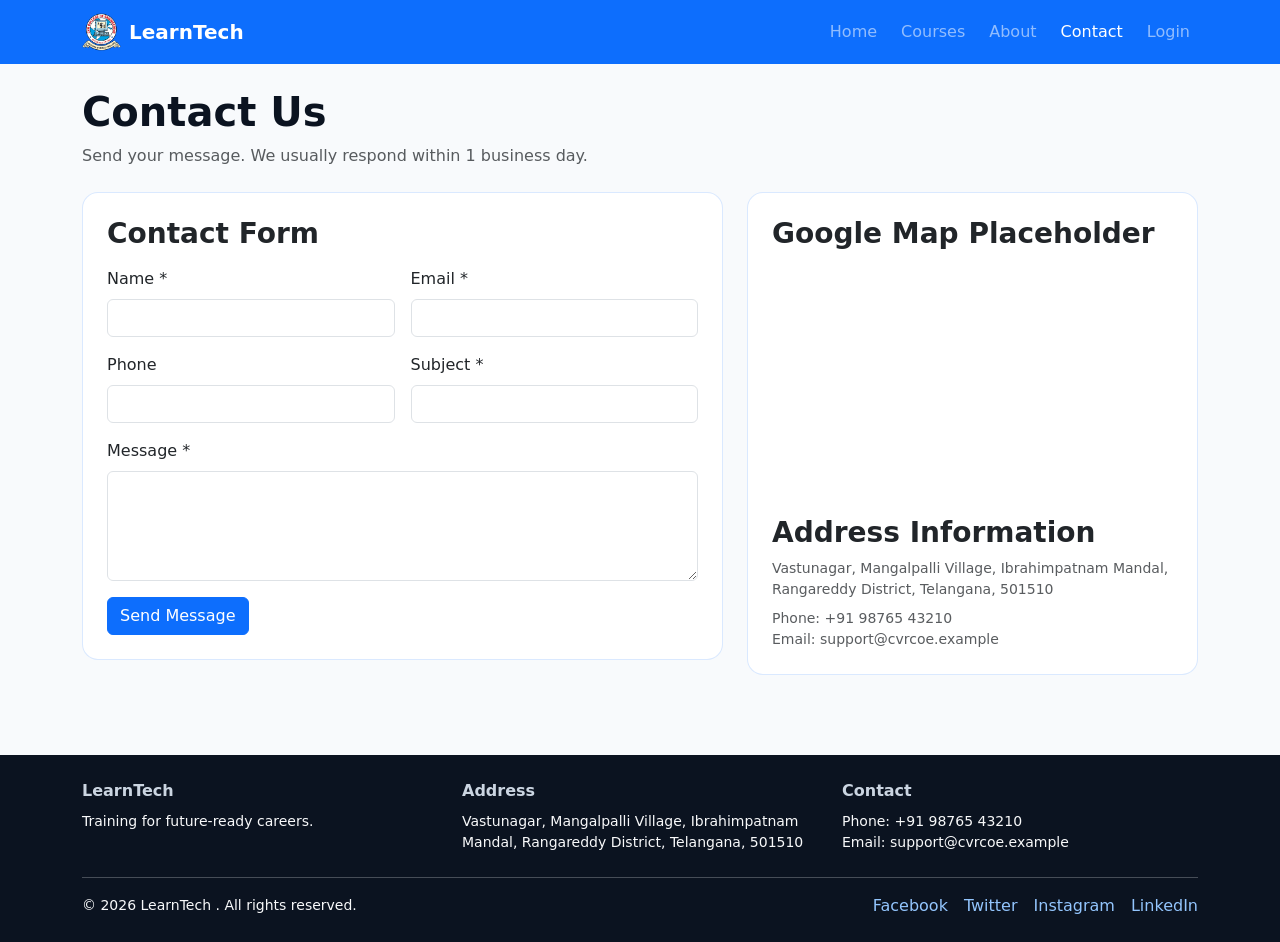
<file: contact.html>
<!doctype html>
<html lang="en">
  <head>
    <meta charset="utf-8" />
    <meta name="viewport" content="width=device-width, initial-scale=1" />
    <title>Online Course Registration Portal - Contact</title>
    <link
      href="https://cdn.jsdelivr.net/npm/bootstrap@5.3.3/dist/css/bootstrap.min.css"
      rel="stylesheet"
    />
    <link rel="stylesheet" href="css/styles.css" />
  </head>
  <body>
    <nav class="navbar navbar-expand-lg navbar-dark bg-primary sticky-top">
      <div class="container">
        <a
          class="navbar-brand d-flex align-items-center gap-2"
          href="index.html"
        >
          <img alt="Institute logo" src="./images/cvr.webp" />
          <span class="fw-semibold">LearnTech</span>
        </a>
        <button
          class="navbar-toggler"
          type="button"
          data-bs-toggle="collapse"
          data-bs-target="#navbarsExample"
          aria-controls="navbarsExample"
          aria-expanded="false"
          aria-label="Toggle navigation"
        >
          <span class="navbar-toggler-icon"></span>
        </button>
        <div class="collapse navbar-collapse" id="navbarsExample">
          <ul class="navbar-nav ms-auto mb-2 mb-lg-0 gap-lg-2">
            <li class="nav-item">
              <a class="nav-link" href="index.html">Home</a>
            </li>
            <li class="nav-item">
              <a class="nav-link" href="courses.html">Courses</a>
            </li>
            <li class="nav-item">
              <a class="nav-link" href="about.html">About</a>
            </li>
            <li class="nav-item">
              <a class="nav-link active" aria-current="page" href="contact.html"
                >Contact</a
              >
            </li>
            <li class="nav-item">
              <a
                class="nav-link"
                href="#login"
                data-bs-toggle="modal"
                data-bs-target="#loginModal"
                >Login</a
              >
            </li>
          </ul>
        </div>
      </div>
    </nav>

    <main class="container py-4">
      <section class="mb-4">
        <h1 class="fw-bold">Contact Us</h1>
        <p class="text-muted">
          Send your message. We usually respond within 1 business day.
        </p>
      </section>

      <section class="row g-4 mb-4">
        <div class="col-lg-7">
          <div class="card course-card p-4">
            <h3 class="fw-bold mb-3">Contact Form</h3>

            <form id="contactForm" class="row g-3">
              <div class="col-md-6">
                <label class="form-label" for="cName">Name *</label>
                <input type="text" class="form-control" id="cName" required />
              </div>
              <div class="col-md-6">
                <label class="form-label" for="cEmail">Email *</label>
                <input type="email" class="form-control" id="cEmail" required />
              </div>
              <div class="col-md-6">
                <label class="form-label" for="cPhone">Phone</label>
                <input type="tel" class="form-control" id="cPhone" />
              </div>
              <div class="col-md-6">
                <label class="form-label" for="cSubject">Subject *</label>
                <input
                  type="text"
                  class="form-control"
                  id="cSubject"
                  required
                />
              </div>
              <div class="col-12">
                <label class="form-label" for="cMessage">Message *</label>
                <textarea
                  class="form-control"
                  id="cMessage"
                  rows="4"
                  required
                ></textarea>
              </div>

              <div class="col-12 d-flex flex-wrap gap-2 align-items-center">
                <button type="submit" class="btn btn-brand text-white">
                  Send Message
                </button>
                <div
                  id="contactAlert"
                  class="alert alert-success d-none mb-0"
                  role="alert"
                >
                  Message sent successfully!
                </div>
              </div>
            </form>
          </div>
        </div>

        <div class="col-lg-5">
          <div class="card course-card p-4 h-100">
            <h3 class="fw-bold mb-3">Google Map Placeholder</h3>
            <div class="ratio ratio-16x9">
              <iframe src="https://www.google.com/maps/embed?pb=!1m18!1m12!1m3!1d1905.7290179163736!2d78.5952573292382!3d17.196555298303426!2m3!1f0!2f0!3f0!3m2!1i1024!2i768!4f13.1!3m3!1m2!1s0x3bcba659868b4727%3A0xf39a771705e23170!2sCVR%20College%20Of%20Engineering!5e0!3m2!1sen!2sin!4v1780818453477!5m2!1sen!2sin" width="600" height="450" style="border:0;" allowfullscreen="" loading="lazy" referrerpolicy="no-referrer-when-downgrade"></iframe>
            </div>

            <div class="mt-4">
              <h3 class="fw-bold">Address Information</h3>
              <div class="text-muted small mt-2">
                Vastunagar, Mangalpalli Village, Ibrahimpatnam Mandal, Rangareddy
              District, Telangana, 501510<br />
                <div class="mt-2">Phone: +91 98765 43210</div>
                Email: support@cvrcoe.example
              </div>
            </div>
          </div>
        </div>
      </section>
    </main>

    <!-- Login Modal -->
    <div
      class="modal fade"
      id="loginModal"
      tabindex="-1"
      aria-labelledby="loginModalLabel"
      aria-hidden="true"
    >
      <div class="modal-dialog modal-dialog-centered">
        <div class="modal-content">
          <div class="modal-header">
            <h5 class="modal-title fw-bold" id="loginModalLabel">Login</h5>
            <button
              type="button"
              class="btn-close"
              data-bs-dismiss="modal"
              aria-label="Close"
            ></button>
          </div>
          <div class="modal-body">
            <form>
              <div class="mb-3">
                <label class="form-label">Email</label>
                <input
                  type="email"
                  class="form-control"
                  placeholder="name@example.com"
                />
              </div>
              <div class="mb-3">
                <label class="form-label">Password</label>
                <input
                  type="password"
                  class="form-control"
                  placeholder="••••••••"
                />
              </div>
              <button type="button" class="btn btn-brand text-white w-100">
                Login
              </button>
              <div class="text-muted small mt-2">
                (Demo modal - no backend connected)
              </div>
            </form>
          </div>
        </div>
      </div>
    </div>

    <footer class="py-4">
      <div class="container">
        <div class="row g-4">
          <div class="col-md-4">
            <div class="fw-bold mb-2">LearnTech</div>

            <div class="text-light small">
              Training for future-ready careers.
            </div>
          </div>
          <div class="col-md-4">
            <div class="fw-semibold mb-2">Address</div>
            <div class="text-light small">
              Vastunagar, Mangalpalli Village, Ibrahimpatnam Mandal, Rangareddy
              District, Telangana, 501510
            </div>
          </div>
          <div class="col-md-4">
            <div class="fw-semibold mb-2">Contact</div>
            <div class="text-light small">Phone: +91 98765 43210</div>
            <div class="text-light small">Email: support@cvrcoe.example</div>
          </div>
        </div>

        <div
          class="d-flex flex-wrap gap-3 align-items-center justify-content-between mt-4 pt-3 border-top border-light border-opacity-25"
        >
          <div class="text-light small">
            © <span id="year"></span> LearnTech . All rights reserved.
          </div>
          <div class="d-flex gap-3">
            <a href="#" aria-label="Facebook">Facebook</a>
            <a href="#" aria-label="Twitter">Twitter</a>
            <a href="#" aria-label="Instagram">Instagram</a>
            <a href="#" aria-label="LinkedIn">LinkedIn</a>
          </div>
        </div>
      </div>
    </footer>

    <script src="https://cdn.jsdelivr.net/npm/bootstrap@5.3.3/dist/js/bootstrap.bundle.min.js"></script>
    <script>
      document.getElementById("year").textContent = new Date().getFullYear();

      const contactForm = document.getElementById("contactForm");
      const contactAlert = document.getElementById("contactAlert");

      contactForm.addEventListener("submit", (e) => {
        e.preventDefault();
        contactAlert.classList.remove("d-none");
        contactAlert.scrollIntoView({ behavior: "smooth", block: "start" });
        contactForm.reset();
      });
    </script>
  </body>
</html>
</file>
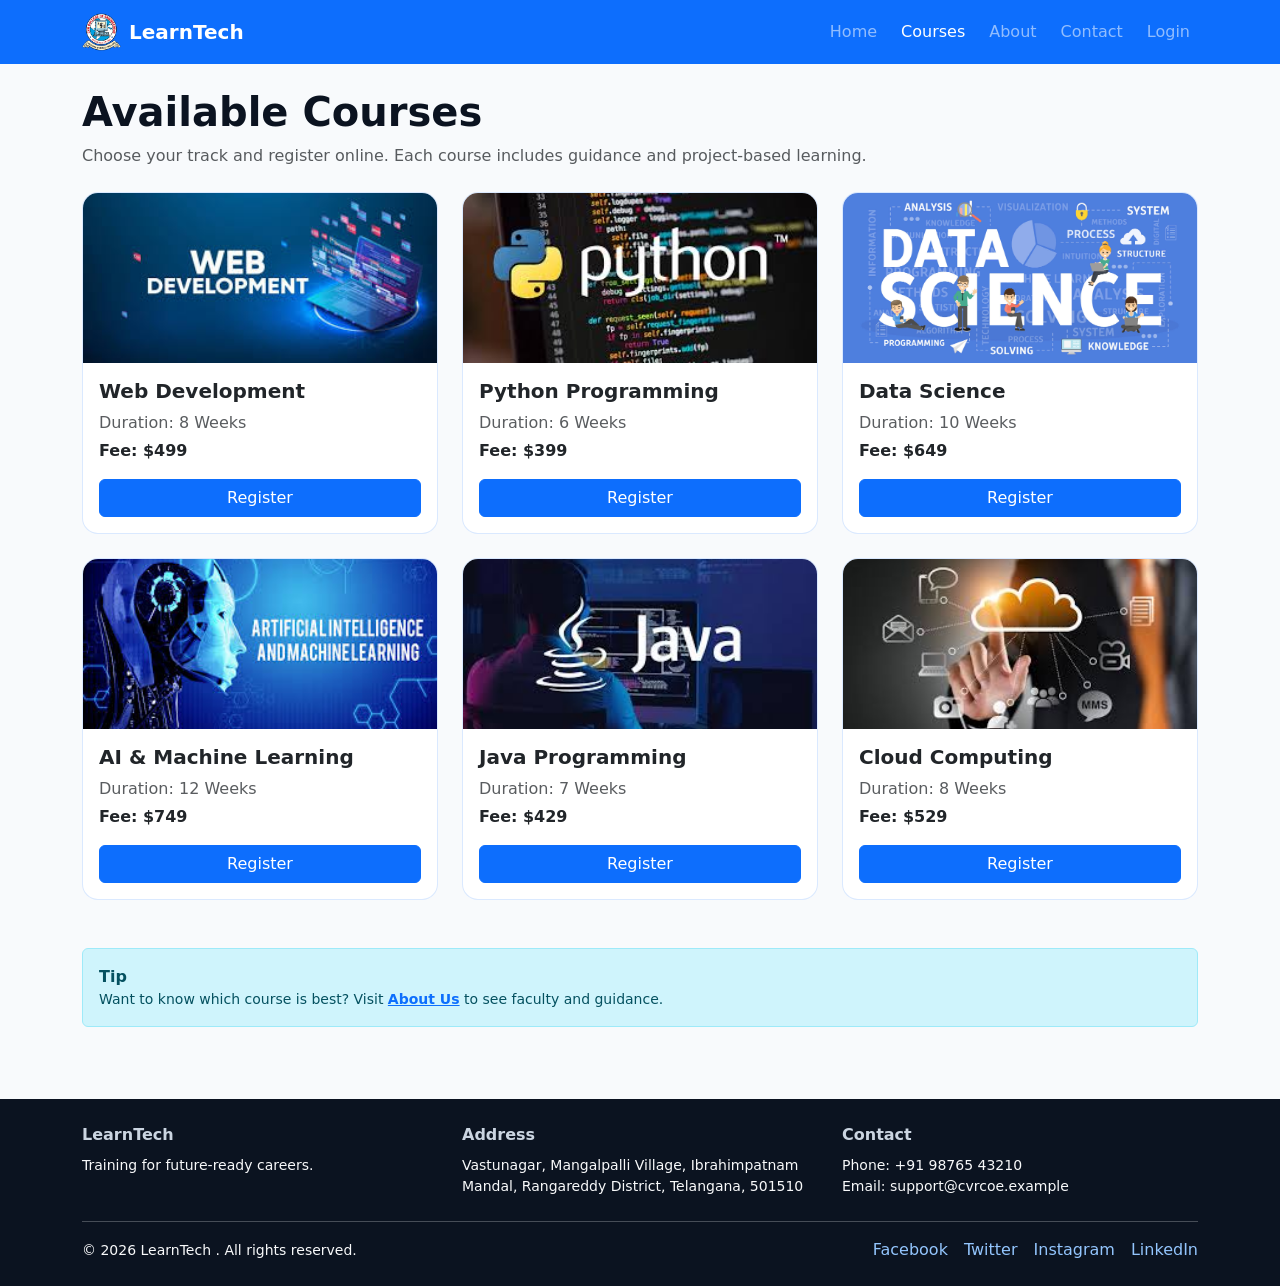
<file: courses.html>
<!doctype html>
<html lang="en">
  <head>
    <meta charset="utf-8" />
    <meta name="viewport" content="width=device-width, initial-scale=1" />
    <title>Online Course Registration Portal - Courses</title>
    <link
      href="https://cdn.jsdelivr.net/npm/bootstrap@5.3.3/dist/css/bootstrap.min.css"
      rel="stylesheet"
    />
    <link rel="stylesheet" href="css/styles.css" />
  </head>
  <body>
    <nav class="navbar navbar-expand-lg navbar-dark bg-primary sticky-top">
      <div class="container">
        <a
          class="navbar-brand d-flex align-items-center gap-2"
          href="index.html"
        >
          <img alt="Institute logo" src="./images/cvr.webp" />
          <span class="fw-semibold">LearnTech</span>

        </a>
        <button
          class="navbar-toggler"
          type="button"
          data-bs-toggle="collapse"
          data-bs-target="#navbarsExample"
          aria-controls="navbarsExample"
          aria-expanded="false"
          aria-label="Toggle navigation"
        >
          <span class="navbar-toggler-icon"></span>
        </button>
        <div class="collapse navbar-collapse" id="navbarsExample">
          <ul class="navbar-nav ms-auto mb-2 mb-lg-0 gap-lg-2">
            <li class="nav-item">
              <a class="nav-link" href="index.html">Home</a>
            </li>
            <li class="nav-item">
              <a class="nav-link active" aria-current="page" href="courses.html"
                >Courses</a
              >
            </li>
            <li class="nav-item">
              <a class="nav-link" href="about.html">About</a>
            </li>
            <li class="nav-item">
              <a class="nav-link" href="contact.html">Contact</a>
            </li>
            <li class="nav-item">
              <a
                class="nav-link"
                href="#login"
                data-bs-toggle="modal"
                data-bs-target="#loginModal"
                >Login</a
              >
            </li>
          </ul>
        </div>
      </div>
    </nav>

    <main class="container py-4">
      <section class="mb-4">
        <h1 class="fw-bold">Available Courses</h1>
        <p class="text-muted">
          Choose your track and register online. Each course includes guidance
          and project-based learning.
        </p>
      </section>

      <section class="mb-5">
        <div class="row g-4">
          <!-- Web Dev -->
          <div class="col-md-6 col-lg-4">
            <div class="card course-card h-100">
              <img
                class="card-img-top"
                src="./images/wb1.jpg"
                alt="Web Development"
              />
              <div class="card-body d-flex flex-column">
                <h5 class="card-title fw-bold">Web Development</h5>
                <div class="text-muted">Duration: 8 Weeks</div>
                <div class="fw-semibold mt-1">Fee: $499</div>
                <div class="mt-auto pt-3">
                  <a class="btn btn-brand text-white w-100" href="register.html"
                    >Register</a
                  >
                </div>
              </div>
            </div>
          </div>

          <!-- Python -->
          <div class="col-md-6 col-lg-4">
            <div class="card course-card h-100">
              <img
                class="card-img-top"
                src="./images/python.jpg"
                alt="Python Programming"
              />
              <div class="card-body d-flex flex-column">
                <h5 class="card-title fw-bold">Python Programming</h5>
                <div class="text-muted">Duration: 6 Weeks</div>
                <div class="fw-semibold mt-1">Fee: $399</div>
                <div class="mt-auto pt-3">
                  <a class="btn btn-brand text-white w-100" href="register.html"
                    >Register</a
                  >
                </div>
              </div>
            </div>
          </div>

          <!-- Data Science -->
          <div class="col-md-6 col-lg-4">
            <div class="card course-card h-100">
              <img
                class="card-img-top"
                src="./images/data-science.jpg"
                alt="Data Science"
              />
              <div class="card-body d-flex flex-column">
                <h5 class="card-title fw-bold">Data Science</h5>
                <div class="text-muted">Duration: 10 Weeks</div>
                <div class="fw-semibold mt-1">Fee: $649</div>
                <div class="mt-auto pt-3">
                  <a class="btn btn-brand text-white w-100" href="register.html"
                    >Register</a
                  >
                </div>
              </div>
            </div>
          </div>

          <!-- AI/ML -->
          <div class="col-md-6 col-lg-4">
            <div class="card course-card h-100">
              <img
                class="card-img-top"
                src="./images/aiml.jpg"
                alt="AI & Machine Learning"
              />
              <div class="card-body d-flex flex-column">
                <h5 class="card-title fw-bold">AI & Machine Learning</h5>
                <div class="text-muted">Duration: 12 Weeks</div>
                <div class="fw-semibold mt-1">Fee: $749</div>
                <div class="mt-auto pt-3">
                  <a class="btn btn-brand text-white w-100" href="register.html"
                    >Register</a
                  >
                </div>
              </div>
            </div>
          </div>

          <!-- Java -->
          <div class="col-md-6 col-lg-4">
            <div class="card course-card h-100">
              <img
                class="card-img-top"
                src="./images/java.jpg"
                alt="Java Programming"
              />
              <div class="card-body d-flex flex-column">
                <h5 class="card-title fw-bold">Java Programming</h5>
                <div class="text-muted">Duration: 7 Weeks</div>
                <div class="fw-semibold mt-1">Fee: $429</div>
                <div class="mt-auto pt-3">
                  <a class="btn btn-brand text-white w-100" href="register.html"
                    >Register</a
                  >
                </div>
              </div>
            </div>
          </div>

          <!-- Cloud -->
          <div class="col-md-6 col-lg-4">
            <div class="card course-card h-100">
              <img
                class="card-img-top"
                src="./images/cc.jpg"
                alt="Cloud Computing"
              />
              <div class="card-body d-flex flex-column">
                <h5 class="card-title fw-bold">Cloud Computing</h5>
                <div class="text-muted">Duration: 8 Weeks</div>
                <div class="fw-semibold mt-1">Fee: $529</div>
                <div class="mt-auto pt-3">
                  <a class="btn btn-brand text-white w-100" href="register.html"
                    >Register</a
                  >
                </div>
              </div>
            </div>
          </div>
        </div>
      </section>

      <section class="alert alert-info">
        <div class="fw-semibold">Tip</div>
        <div class="small">
          Want to know which course is best? Visit
          <a href="about.html" class="fw-semibold">About Us</a> to see faculty
          and guidance.
        </div>
      </section>
    </main>

    <!-- Login Modal -->
    <div
      class="modal fade"
      id="loginModal"
      tabindex="-1"
      aria-labelledby="loginModalLabel"
      aria-hidden="true"
    >
      <div class="modal-dialog modal-dialog-centered">
        <div class="modal-content">
          <div class="modal-header">
            <h5 class="modal-title fw-bold" id="loginModalLabel">Login</h5>
            <button
              type="button"
              class="btn-close"
              data-bs-dismiss="modal"
              aria-label="Close"
            ></button>
          </div>
          <div class="modal-body">
            <form>
              <div class="mb-3">
                <label class="form-label">Email</label>
                <input
                  type="email"
                  class="form-control"
                  placeholder="name@example.com"
                />
              </div>
              <div class="mb-3">
                <label class="form-label">Password</label>
                <input
                  type="password"
                  class="form-control"
                  placeholder="••••••••"
                />
              </div>
              <button type="button" class="btn btn-brand text-white w-100">
                Login
              </button>
              <div class="text-muted small mt-2">
                (Demo modal - no backend connected)
              </div>
            </form>
          </div>
        </div>
      </div>
    </div>

    <footer class="py-4">
      <div class="container">
        <div class="row g-4">
          <div class="col-md-4">
            <div class="fw-bold mb-2">LearnTech</div>

            <div class="text-light small">
              Training for future-ready careers.
            </div>
          </div>
          <div class="col-md-4">
            <div class="fw-semibold mb-2">Address</div>
            <div class="text-light small">
              Vastunagar, Mangalpalli Village, Ibrahimpatnam Mandal, Rangareddy
              District, Telangana, 501510
            </div>
          </div>
          <div class="col-md-4">
            <div class="fw-semibold mb-2">Contact</div>
            <div class="text-light small">Phone: +91 98765 43210</div>
            <div class="text-light small">Email: support@cvrcoe.example</div>
          </div>
        </div>

        <div
          class="d-flex flex-wrap gap-3 align-items-center justify-content-between mt-4 pt-3 border-top border-light border-opacity-25"
        >
          <div class="text-light small">
            © <span id="year"></span> LearnTech . All rights
            reserved.

          </div>
          <div class="d-flex gap-3">
            <a href="#" aria-label="Facebook">Facebook</a>
            <a href="#" aria-label="Twitter">Twitter</a>
            <a href="#" aria-label="Instagram">Instagram</a>
            <a href="#" aria-label="LinkedIn">LinkedIn</a>
          </div>
        </div>
      </div>
    </footer>

    <script src="https://cdn.jsdelivr.net/npm/bootstrap@5.3.3/dist/js/bootstrap.bundle.min.js"></script>
    <script>
      document.getElementById("year").textContent = new Date().getFullYear();
    </script>
  </body>
</html>
</file>
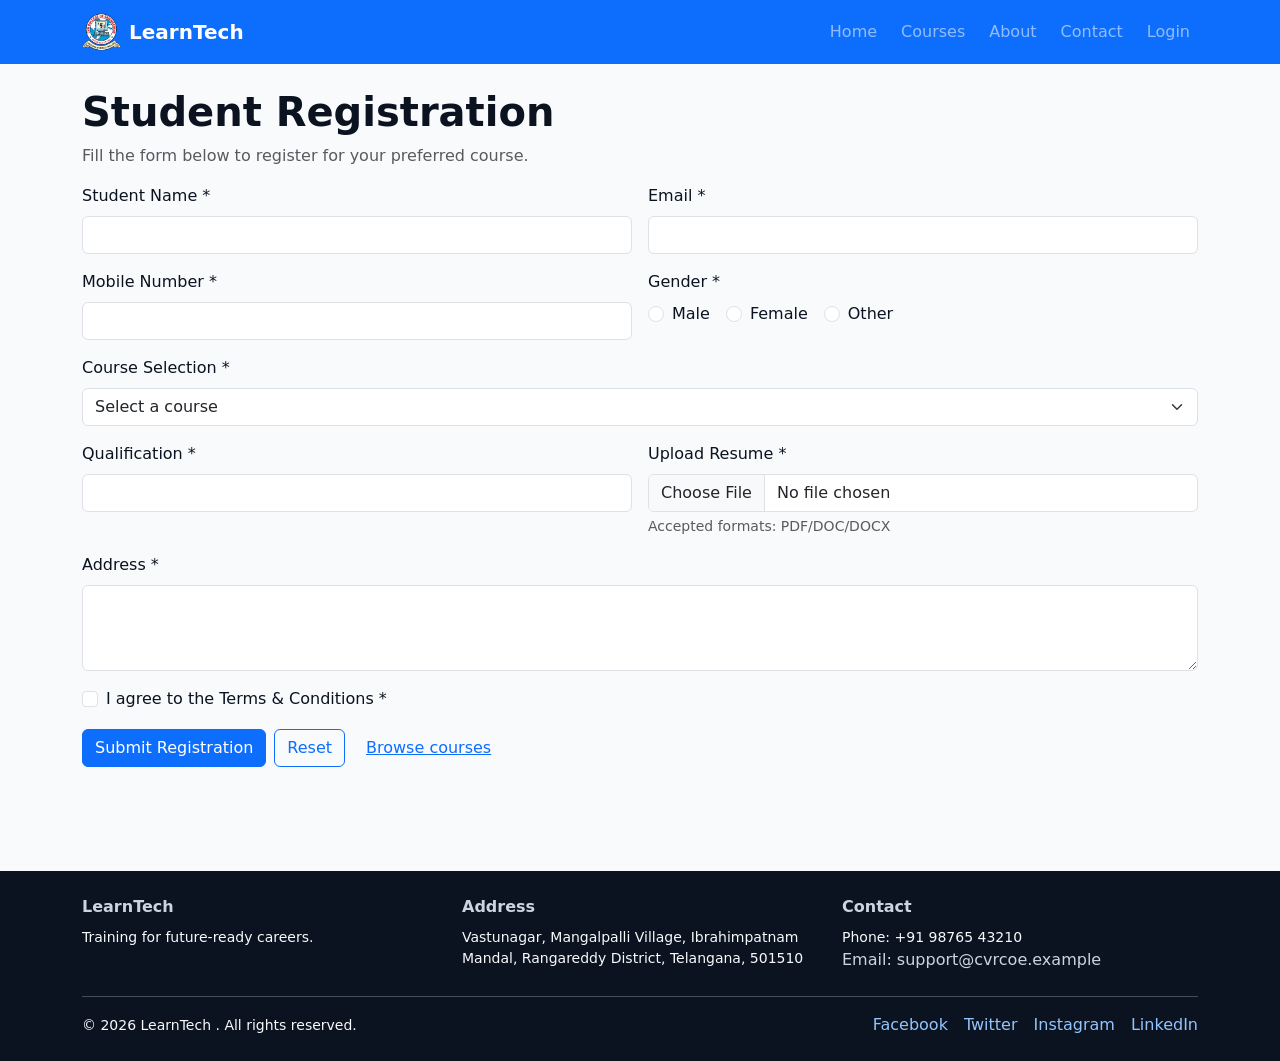
<file: register.html>
<!doctype html>
<html lang="en">
  <head>
    <meta charset="utf-8" />
    <meta name="viewport" content="width=device-width, initial-scale=1" />
    <title>Online Course Registration Portal - Registration</title>
    <link
      href="https://cdn.jsdelivr.net/npm/bootstrap@5.3.3/dist/css/bootstrap.min.css"
      rel="stylesheet"
    />
    <link rel="stylesheet" href="css/styles.css" />
  </head>
  <body>
    <nav class="navbar navbar-expand-lg navbar-dark bg-primary sticky-top">
      <div class="container">
        <a
          class="navbar-brand d-flex align-items-center gap-2"
          href="index.html"
        >
          <img alt="Institute logo" src="./images/cvr.webp" />
          <span class="fw-semibold">LearnTech</span>

        </a>
        <button
          class="navbar-toggler"
          type="button"
          data-bs-toggle="collapse"
          data-bs-target="#navbarsExample"
          aria-controls="navbarsExample"
          aria-expanded="false"
          aria-label="Toggle navigation"
        >
          <span class="navbar-toggler-icon"></span>
        </button>
        <div class="collapse navbar-collapse" id="navbarsExample">
          <ul class="navbar-nav ms-auto mb-2 mb-lg-0 gap-lg-2">
            <li class="nav-item">
              <a class="nav-link" href="index.html">Home</a>
            </li>
            <li class="nav-item">
              <a class="nav-link" href="courses.html">Courses</a>
            </li>
            <li class="nav-item">
              <a class="nav-link" href="about.html">About</a>
            </li>
            <li class="nav-item">
              <a class="nav-link" href="contact.html">Contact</a>
            </li>
            <li class="nav-item">
              <a
                class="nav-link"
                href="#login"
                data-bs-toggle="modal"
                data-bs-target="#loginModal"
                >Login</a
              >
            </li>
          </ul>
        </div>
      </div>
    </nav>

    <main class="container py-4">
      <section class="mb-3">
        <h1 class="fw-bold">Student Registration</h1>
        <p class="text-muted">
          Fill the form below to register for your preferred course.
        </p>
      </section>

      <div id="successAlert" class="alert alert-success d-none" role="alert">
        <div class="fw-semibold">Registration Successful!</div>
        <div class="small">
          We have received your details. Our team will contact you shortly.
        </div>
      </div>

      <section class="mb-5">
        <form
          id="registrationForm"
          class="row g-3"
          enctype="multipart/form-data"
        >
          <div class="col-md-6">
            <label for="studentName" class="form-label">Student Name *</label>
            <input type="text" class="form-control" id="studentName" required />
          </div>

          <div class="col-md-6">
            <label for="email" class="form-label">Email *</label>
            <input type="email" class="form-control" id="email" required />
          </div>

          <div class="col-md-6">
            <label for="mobile" class="form-label">Mobile Number *</label>
            <input type="tel" class="form-control" id="mobile" required />
          </div>

          <div class="col-md-6">
            <label class="form-label">Gender *</label>
            <div class="d-flex gap-3">
              <div class="form-check">
                <input
                  class="form-check-input"
                  type="radio"
                  name="gender"
                  id="genderMale"
                  value="Male"
                  required
                />
                <label class="form-check-label" for="genderMale">Male</label>
              </div>
              <div class="form-check">
                <input
                  class="form-check-input"
                  type="radio"
                  name="gender"
                  id="genderFemale"
                  value="Female"
                />
                <label class="form-check-label" for="genderFemale"
                  >Female</label
                >
              </div>
              <div class="form-check">
                <input
                  class="form-check-input"
                  type="radio"
                  name="gender"
                  id="genderOther"
                  value="Other"
                />
                <label class="form-check-label" for="genderOther">Other</label>
              </div>
            </div>
            <input type="hidden" id="gender" />
          </div>

          <div class="col-12">
            <label for="course" class="form-label">Course Selection *</label>
            <select id="course" class="form-select" required>
              <option value="" selected disabled>Select a course</option>
              <option>Web Development</option>
              <option>Python Programming</option>
              <option>Data Science</option>
              <option>AI & Machine Learning</option>
              <option>Java Programming</option>
              <option>Cloud Computing</option>
            </select>
          </div>

          <div class="col-md-6">
            <label for="qualification" class="form-label"
              >Qualification *</label
            >
            <input
              type="text"
              class="form-control"
              id="qualification"
              required
            />
          </div>

          <div class="col-md-6">
            <label for="resume" class="form-label">Upload Resume *</label>
            <input
              class="form-control"
              type="file"
              id="resume"
              accept="application/pdf,.pdf,.doc,.docx"
              required
            />
            <div class="form-text">Accepted formats: PDF/DOC/DOCX</div>
          </div>

          <div class="col-12">
            <label for="address" class="form-label">Address *</label>
            <textarea
              class="form-control"
              id="address"
              rows="3"
              required
            ></textarea>
          </div>

          <div class="col-12">
            <div class="form-check">
              <input
                class="form-check-input"
                type="checkbox"
                value="yes"
                id="terms"
                required
              />
              <label class="form-check-label" for="terms">
                I agree to the Terms & Conditions *
              </label>
            </div>
          </div>

          <div class="col-12 d-flex flex-wrap gap-2">
            <button type="submit" class="btn btn-brand text-white">
              Submit Registration
            </button>
            <button type="reset" class="btn btn-outline-primary">Reset</button>
            <a class="btn btn-link" href="courses.html">Browse courses</a>
          </div>
        </form>
      </section>
    </main>

    <!-- Login Modal -->
    <div
      class="modal fade"
      id="loginModal"
      tabindex="-1"
      aria-labelledby="loginModalLabel"
      aria-hidden="true"
    >
      <div class="modal-dialog modal-dialog-centered">
        <div class="modal-content">
          <div class="modal-header">
            <h5 class="modal-title fw-bold" id="loginModalLabel">Login</h5>
            <button
              type="button"
              class="btn-close"
              data-bs-dismiss="modal"
              aria-label="Close"
            ></button>
          </div>
          <div class="modal-body">
            <form>
              <div class="mb-3">
                <label class="form-label">Email</label>
                <input
                  type="email"
                  class="form-control"
                  placeholder="name@example.com"
                />
              </div>
              <div class="mb-3">
                <label class="form-label">Password</label>
                <input
                  type="password"
                  class="form-control"
                  placeholder="••••••••"
                />
              </div>
              <button type="button" class="btn btn-brand text-white w-100">
                Login
              </button>
              <div class="text-muted small mt-2">
                (Demo modal - no backend connected)
              </div>
            </form>
          </div>
        </div>
      </div>
    </div>

    <footer class="py-4">
      <div class="container">
        <div class="row g-4">
          <div class="col-md-4">
            <div class="fw-bold mb-2">LearnTech</div>

            <div class="text-light small">
              Training for future-ready careers.
            </div>
          </div>
          <div class="col-md-4">
            <div class="fw-semibold mb-2">Address</div>
            <div class="text-light small">
              Vastunagar, Mangalpalli Village, Ibrahimpatnam Mandal, Rangareddy
              District, Telangana, 501510
            </div>
          </div>
          <div class="col-md-4">
            <div class="fw-semibold mb-2">Contact</div>
            <div class="text-light small">Phone: +91 98765 43210</div>
            Email: support@cvrcoe.example
          </div>
        </div>

        <div
          class="d-flex flex-wrap gap-3 align-items-center justify-content-between mt-4 pt-3 border-top border-light border-opacity-25"
        >
          <div class="text-light small">
            © <span id="year"></span> LearnTech . All rights
            reserved.

          </div>
          <div class="d-flex gap-3">
            <a href="#" aria-label="Facebook">Facebook</a>
            <a href="#" aria-label="Twitter">Twitter</a>
            <a href="#" aria-label="Instagram">Instagram</a>
            <a href="#" aria-label="LinkedIn">LinkedIn</a>
          </div>
        </div>
      </div>
    </footer>

    <script src="https://cdn.jsdelivr.net/npm/bootstrap@5.3.3/dist/js/bootstrap.bundle.min.js"></script>
    <script src="js/main.js"></script>
    <script>
      document.getElementById("year").textContent = new Date().getFullYear();

      // Keep hidden gender value in sync
      const hiddenGender = document.getElementById("gender");
      const radios = document.querySelectorAll('input[name="gender"]');
      radios.forEach((r) =>
        r.addEventListener("change", () => (hiddenGender.value = r.value)),
      );
    </script>
  </body>
</html>
</file>
<file: css/styles.css>
:root {
  --brand: #0d6efd;
  --dark: #0b1320;
  --muted: #6c757d;
  --radius: 16px;
}
body {
  font-family:
    system-ui,
    -apple-system,
    Segoe UI,
    Roboto,
    Arial,
    sans-serif;
  background: #f8fafc;
  color: #0b1320;
}
.navbar-brand img {
  height: 38px;
  width: auto;
}
.hero {
  background: linear-gradient(
    135deg,
    rgba(13, 110, 253, 0.15),
    rgba(13, 110, 253, 0.02)
  );
  border-radius: 20px;
}
.section-title {
  letter-spacing: 0.2px;
}
.card-img-top {
  height: 170px;
  object-fit: cover;
}
.course-card {
  border-radius: var(--radius);
  overflow: hidden;
  border: 1px solid rgba(13, 110, 253, 0.15);
}
.course-card .card-body {
  padding: 1rem;
}
.testimonial-card {
  border-radius: var(--radius);
  border: 1px solid rgba(0, 0, 0, 0.06);
}
footer {
  background: #0b1320;
  color: #cbd5e1;
  margin-top: 2rem;
}
footer a {
  color: #93c5fd;
  text-decoration: none;
}
footer a:hover {
  color: #bfdbfe;
  text-decoration: underline;
}
.map-placeholder {
  min-height: 260px;
  border: 2px dashed rgba(255, 255, 255, 0.25);
  border-radius: 16px;
  display: flex;
  align-items: center;
  justify-content: center;
  color: #e2e8f0;
  background: rgba(255, 255, 255, 0.03);
}
.btn-brand {
  background: var(--brand);
  border-color: var(--brand);
}
.btn-brand:hover {
  background: #0b5ed7;
  border-color: #0b5ed7;
}

#heroCarousel {
    height: 400px;
}

#heroCarousel .carousel-inner,
#heroCarousel .carousel-item,
#heroCarousel img {
    height: 100%;
}

#heroCarousel img {
    width: 100%;
    object-fit: cover;
}

@media (max-width: 768px) {
    #heroCarousel {
        height: 250px;
    }
}
</file>
